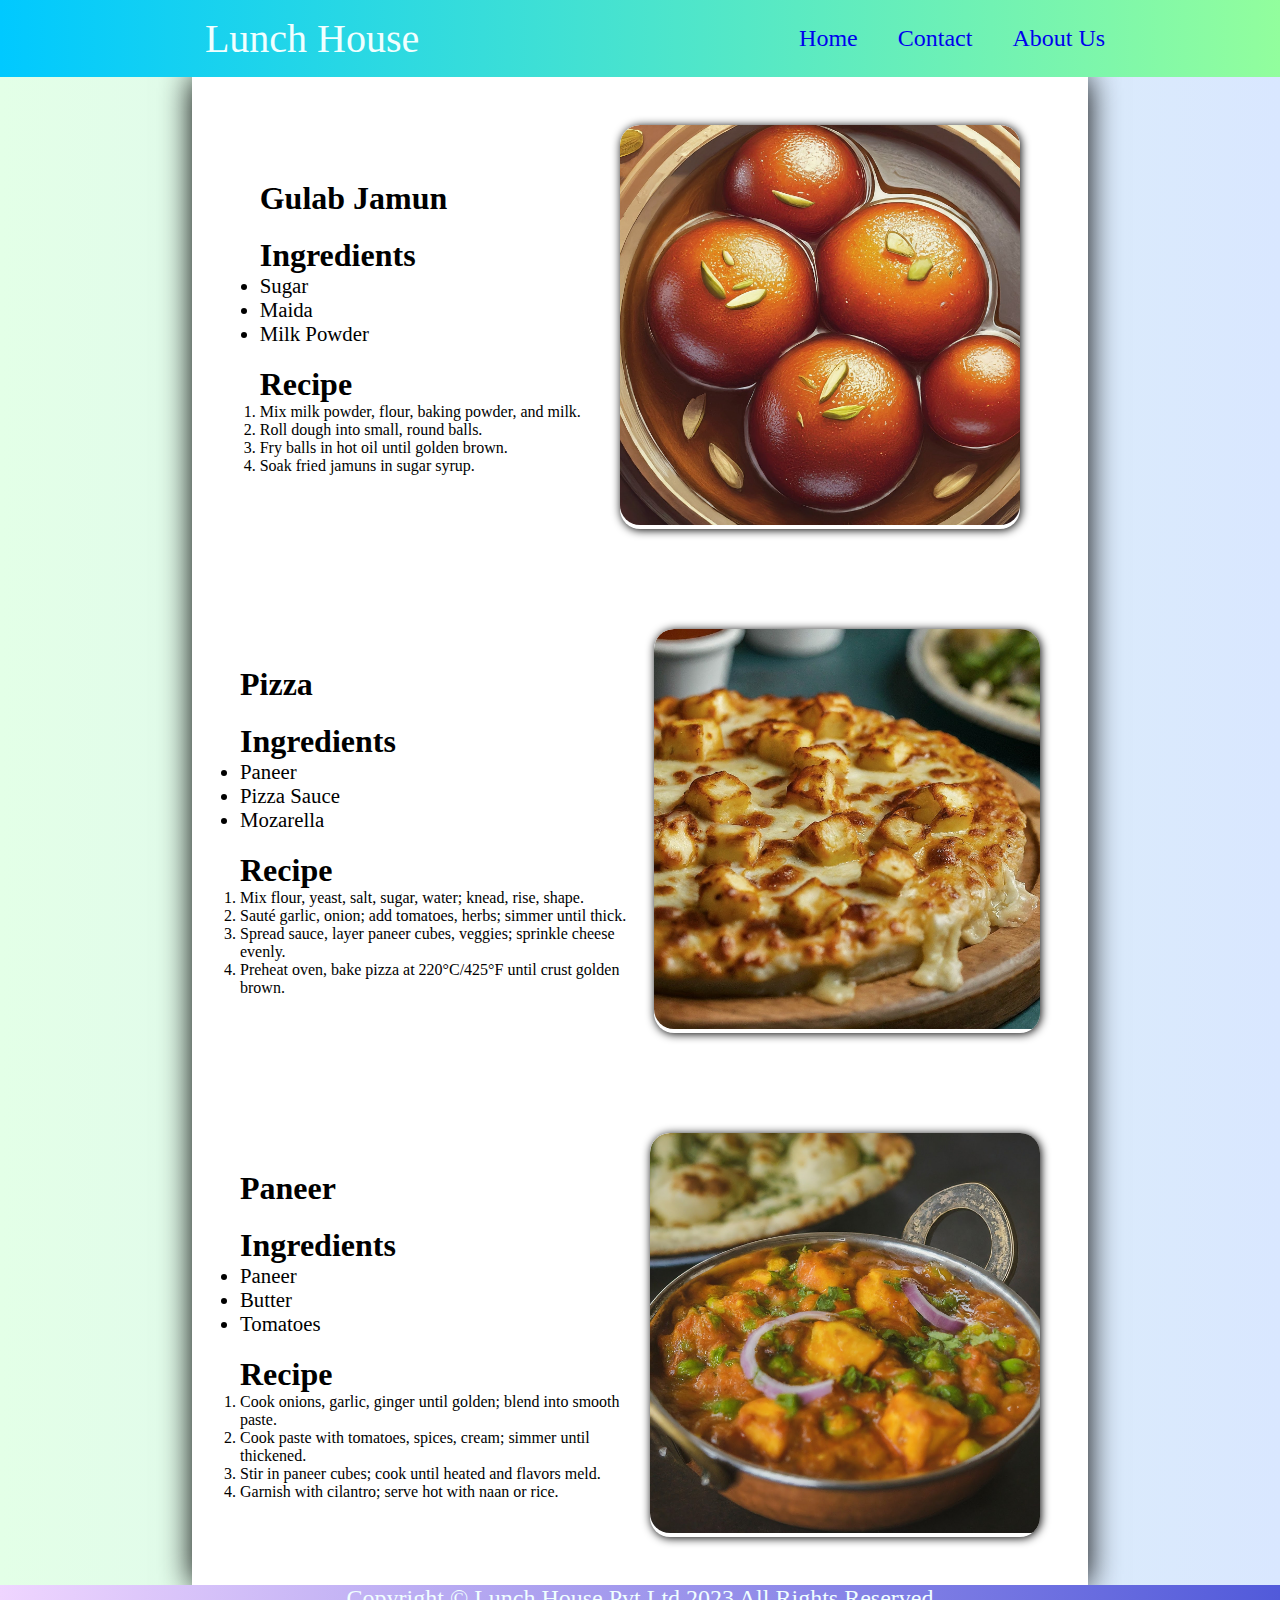
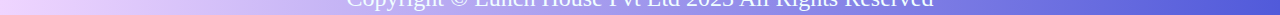
<file: Recipies/index.html>
<!DOCTYPE html>
<html lang="en">
  <head>
    <meta charset="UTF-8" />
    <meta name="viewport" content="width=device-width, initial-scale=1.0" />
    <title>Lunch House</title>
    <link rel="stylesheet" href="style.css" />
  </head>
  <body>
    <div class="container">
      <header>
        <div class="navContainer">
          <nav>
            <ul id="navList">
              <li>
                <p id="navLogo">Lunch House</p>
              </li>

              <li>
                <div id="navItems">
                  <a href="#">Home</a>
                  <a href="#">Contact</a>
                  <a href="#">About Us</a>
                </div>
              </li>
            </ul>
          </nav>
        </div>
      </header>

      <main>
        <div class="contentBox">
          <section>
            <div class="item">
              <div class="leftBox">
                <!-- Heading -->
                <h2>Gulab Jamun</h2>

                <div>
                  <h2>Ingredients</h2>
                  <ul class="ingBox">
                    <li>Sugar</li>
                    <li>Maida</li>
                    <li>Milk Powder</li>
                  </ul>
                </div>

                <div>
                  <h2>Recipe</h2>
                  <ol id="recipeBox">
                    <li>Mix milk powder, flour, baking powder, and milk.</li>
                    <li>Roll dough into small, round balls.</li>
                    <li>Fry balls in hot oil until golden brown.</li>
                    <li>Soak fried jamuns in sugar syrup.</li>
                  </ol>
                </div>
              </div>

              <div class="rightBox">
                <img src="Gulab Jamun.jpg" alt="Gulab Jamun" />
                <div class="overlay">
                  <span>Click Here to Buy</span>
                </div>
              </div>
            </div>
          </section>

          <section>
            <div class="item">
              <div class="leftBox">
                <!-- Heading -->
                <h2>Pizza</h2>

                <div>
                  <h2>Ingredients</h2>
                  <ul class="ingBox">
                    <li>Paneer</li>
                    <li>Pizza Sauce</li>
                    <li>Mozarella</li>
                  </ul>
                </div>

                <div>
                  <h2>Recipe</h2>
                  <ol id="recipeBox">
                    <li>
                      Mix flour, yeast, salt, sugar, water; knead, rise, shape.
                    </li>
                    <li>
                      Sauté garlic, onion; add tomatoes, herbs; simmer until
                      thick.
                    </li>
                    <li>
                      Spread sauce, layer paneer cubes, veggies; sprinkle cheese
                      evenly.
                    </li>
                    <li>
                      Preheat oven, bake pizza at 220°C/425°F until crust golden
                      brown.
                    </li>
                  </ol>
                </div>
              </div>

              <div class="rightBox">
                <img src="Pizza.jpg" alt="Pizza" />
                <div class="overlay">
                  <span>Click Here to Buy</span>
                </div>
              </div>
            </div>
          </section>

          <section>
            <div class="item">
              <div class="leftBox">
                <!-- Heading -->
                <h2>Paneer</h2>

                <div>
                  <h2>Ingredients</h2>
                  <ul class="ingBox">
                    <li>Paneer</li>
                    <li>Butter</li>
                    <li>Tomatoes</li>
                  </ul>
                </div>

                <div>
                  <h2>Recipe</h2>
                  <ol id="recipeBox">
                    <li>
                      Cook onions, garlic, ginger until golden; blend into
                      smooth paste.
                    </li>
                    <li>
                      Cook paste with tomatoes, spices, cream; simmer until
                      thickened.
                    </li>
                    <li>
                      Stir in paneer cubes; cook until heated and flavors meld.
                    </li>
                    <li>Garnish with cilantro; serve hot with naan or rice.</li>
                  </ol>
                </div>
              </div>

              <div class="rightBox">
                <img src="Panner.jpg" alt="Paneer" />
                <div class="overlay">
                  <span>Click Here to Buy</span>
                </div>
              </div>
            </div>
          </section>
        </div>
      </main>

      <footer>
        <div class="footerBox">
          <p>Copyright &copy; Lunch House Pvt Ltd 2023 All Rights Reserved</p>
        </div>
      </footer>
    </div>
  </body>
</html>
</file>
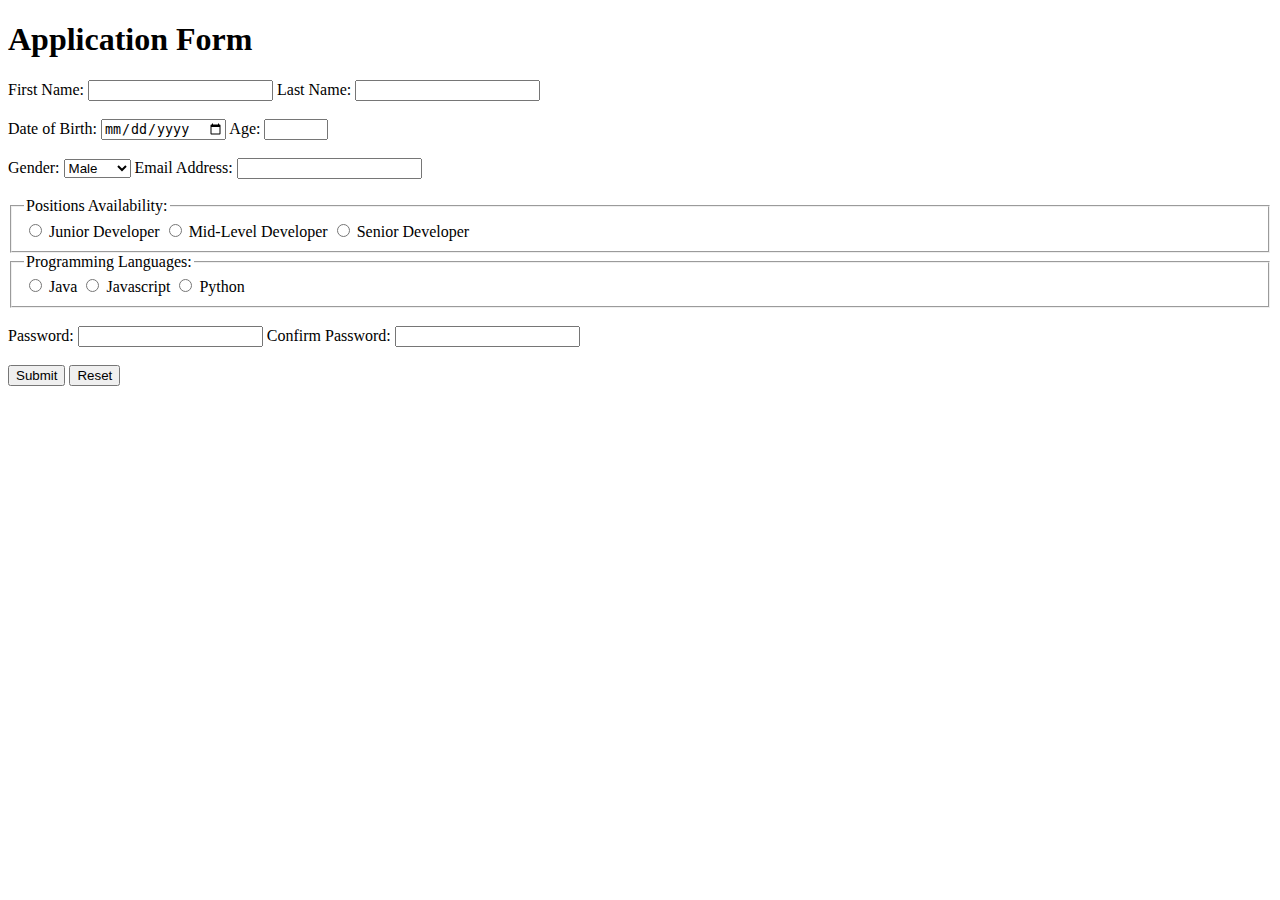
<file: form1.html>
<!DOCTYPE html>
<html lang="en">
  <head>
    <meta charset="UTF-8" />
    <meta name="viewport" content="width=device-width, initial-scale=1.0" />
    <title>Forms</title>
  </head>
  <body>
    <form>
      <!-- Heading of the Page -->
      <h1>Application Form</h1>

      <!-- Name Scetion -->

      <label for="firstname">First Name:</label>
      <input type="text" name="first" id="firstname" />
      <label for="lastname">Last Name:</label>
      <input type="text" name="last" id="lastname" />
      <br />
      <br />

      <!-- DOB and Age -->

      <label for="dob">Date of Birth:</label>
      <input type="date" name="birth" id="dob" placeholder="dd/mm/yyyy" />
      <label for="age">Age:</label>
      <input type="number" name="age" id="age" min="0" max="100" />
      <br />
      <br />

      <!-- Gender and Email -->

      <label for="gender">Gender:</label>
      <select name="gender" id="gender">
        <option value="male">Male</option>
        <option value="female">Female</option>
        <option value="others">Others</option>
      </select>
      <label for="email">Email Address:</label>
      <input type="text" name="email" id="email" />
      <br />
      <br />

      <!-- Job Position -->

      <fieldset>
        <legend>Positions Availability:</legend>
        <input type="radio" id="jd" />
        <label for="jd">Junior Developer</label>
        <input type="radio" id="mld" />
        <label for="mld">Mid-Level Developer</label>
        <input type="radio" id="sd" />
        <label for="sd">Senior Developer</label>
      </fieldset>

      <!-- Programming Languages -->

      <fieldset>
        <legend>Programming Languages:</legend>
        <input type="radio" name="java" id="java" />
        <label for="java">Java</label>
        <input type="radio" name="js" id="javascript" />
        <label for="javascript">Javascript</label>
        <input type="radio" name="py" id="python" />
        <label for="python">Python</label>
      </fieldset>
      <br />

      <!-- Password -->

      <label for="password">Password:</label>
      <input type="password" id="password" />
      <label for="confirmpassword">Confirm Password:</label>
      <input type="password" id="confirmpassword" />
      <br />
      <br />

      <!-- Submission -->

      <button>Submit</button>
      <button>Reset</button>

      <!-- End -->
    </form>
  </body>
</html>
</file>
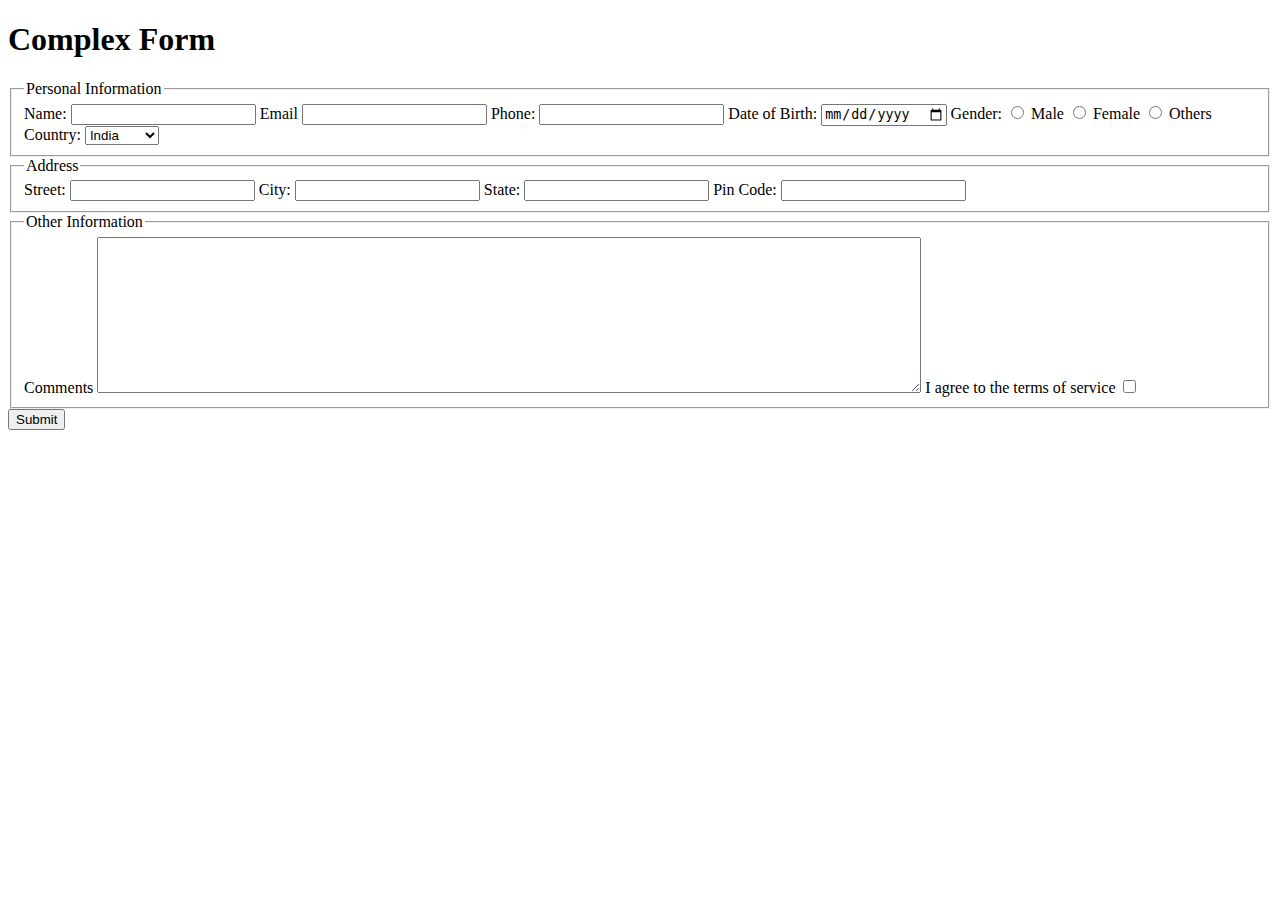
<file: form2.html>
<!DOCTYPE html>
<html lang="en">
  <head>
    <meta charset="UTF-8" />
    <meta name="viewport" content="width=device-width, initial-scale=1.0" />
    <title>Forms</title>
  </head>
  <body>
    <form>
      <!-- Heading of the form -->
      <h1>Complex Form</h1>

      <!-- Personal Information -->
      <fieldset>
        <legend>Personal Information</legend>

        <label for="name">Name:</label>
        <input type="text" id="name" />

        <label for="email">Email</label>
        <input type="text" id="email" />

        <label for="phone">Phone:</label>
        <input type="tel" id="phone" />

        <label for="birth">Date of Birth:</label>
        <input type="date" id="birth" />

        <label>Gender:</label>

        <input type="radio" id="male" />
        <label for="male">Male</label>

        <input type="radio" id="female" />
        <label for="female">Female</label>

        <input type="radio" id="others" />
        <label for="others">Others</label>

        <label for="country">Country:</label>
        <select id="country">
          <option value="india">India</option>
          <option value="russia">Russia</option>
          <option value="thailand">Thailand</option>
          <option value="usa">USA</option>
          <option value="china">China</option>
        </select>
      </fieldset>

      <!-- Address -->
      <fieldset>
        <legend>Address</legend>

        <label for="street">Street:</label>
        <input type="text" id="street" />

        <label for="city">City:</label>
        <input type="text" id="city" />

        <label for="state">State:</label>
        <input type="text" id="state" />

        <label for="pincode">Pin Code:</label>
        <input type="text" id="pincode" />
      </fieldset>

      <!-- Comments and Other Information -->
      <fieldset>
        <legend>Other Information</legend>

        <label for="Info">Comments</label>
        <textarea name="comment" id="Info" cols="100" rows="10"></textarea>

        <label for="terms">I agree to the terms of service</label>
        <input type="checkbox" id="terms" />
      </fieldset>

      <button>Submit</button>
    </form>
  </body>
</html>
</file>
<file: Recipies/style.css>
* {
  margin: 0;
  padding: 0;
  box-sizing: border-box;
}
.container {
  height: 100%;
  width: 100%;
  overflow-x: none;
  background: linear-gradient(90deg, #e3ffe7 0%, #d9e7ff 100%);
}
.navContainer {
  background: linear-gradient(90deg, #00c9ff 0%, #92fe9d 100%);
  width: 100vw;
  min-height: 50px;
  display: flex;
  justify-content: center;
  align-items: center;
  position: relative;
}
#navList{
    width: 100%;
    margin: 15px;
    list-style: none;
    font-size: 1.5rem;
    display: flex;
    justify-content: space-around;
    align-items: center;
}
#navLogo{
    font-size: 2.5rem;
    color: azure;
}
nav {
  width: 100%;
}
a {
  text-decoration: none;
}
#navItems{
    display: flex;
    gap: 40px;
}
footer{
    width: 100%;
}
.footerBox{
    background: linear-gradient(90deg, #efd5ff 0%, #515ada 100%);
    width: 100%;
    min-height: 30px;
    text-align: center;
}
.footerBox p{
    font-size: 1.5rem;
    color: azure;
}
.contentBox{
    width: 70%;
    margin: auto;
    background-color: white;
    display: flex;
    flex-direction: column;
    gap:100px;
    padding: 3rem;
    box-shadow: 0px 0px 30px black;
}
.item{
    display: flex;
    justify-content: space-around;
    align-items: center;
}
.rightBox{
    position: relative;
    overflow: hidden;
    transition: all 0.3s linear 0s;
    box-shadow: 1px 1px 10px black;
    border-radius: 20px;
}
.rightBox img{
    width: 400px;
    height: 400px;
    border-radius: 20px;
    transition: all 0.6s linear 0s;
}
.rightBox:hover{
  transform: scale(1.1);
}
.leftBox{
    display: flex;
    flex-direction: column;
    gap: 20px;
}
.leftBox h2{
    font-size: 2rem;
}
.ingBox{
    font-size: 1.3rem;
}
.recipeBox{
    font-size: 1.1rem;
}
.rightBox .overlay{
    position: absolute;
    top: 0;
    left: 0;
    height: 100%;
    width: 100%;
    background-color: rgba(36, 34, 34, 0.713);
    border-radius: 20px;
    display: flex;
    justify-content: center;
    align-items: center;
    opacity: 0;
    transition: all 0.3s linear 0s;
}
.rightBox:hover .overlay{
    opacity: 1;
}

.rightBox .overlay span{
    color: white;
    font-size: 1.2rem;
}
</file>
